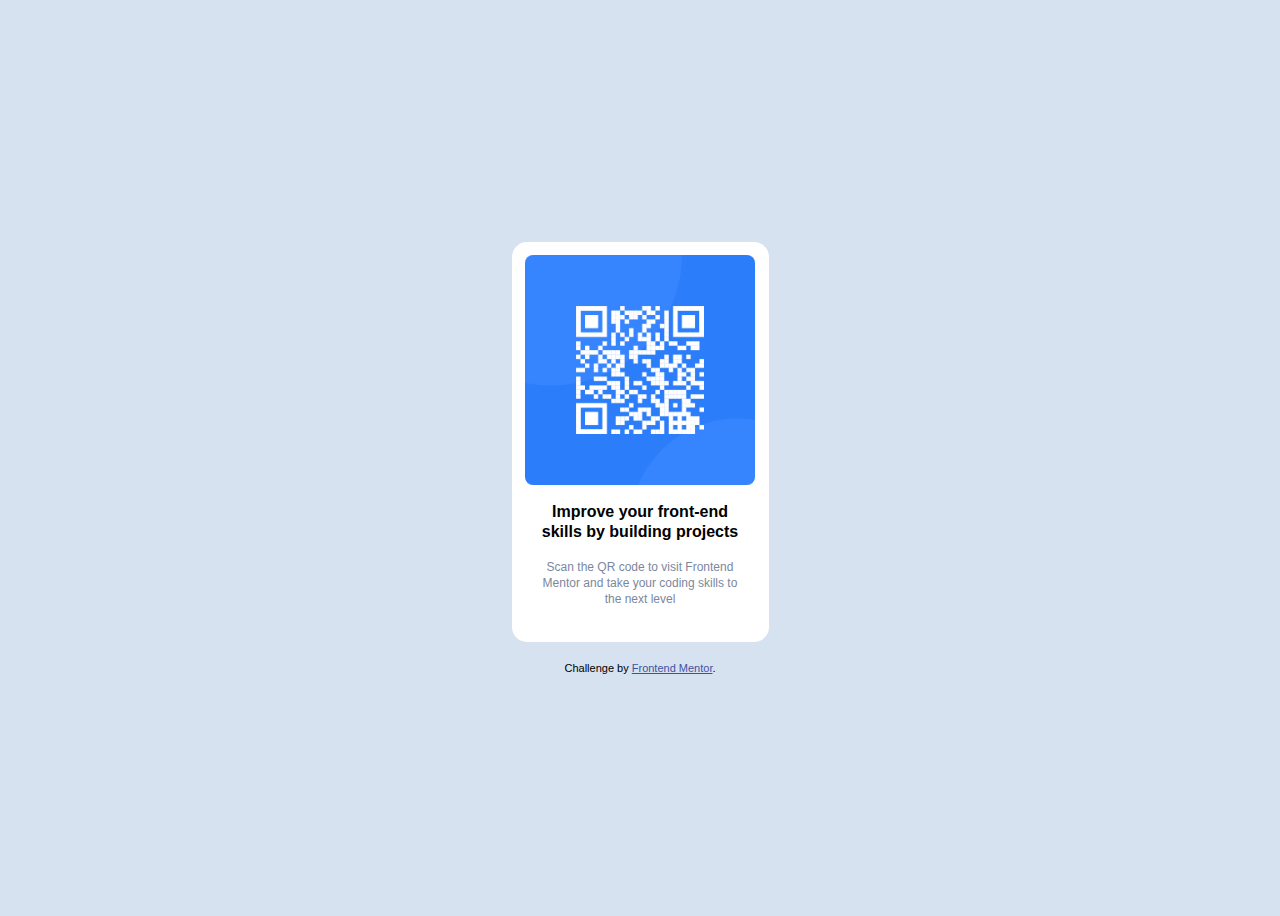
<file: index.html>
<!DOCTYPE html>
<html lang="en">
<head>
  <meta charset="UTF-8">
  <meta name="viewport" content="width=device-width, initial-scale=1.0"> <!-- displays site properly based on user's device -->

  <link rel="icon" type="image/png" sizes="32x32" href="./images/favicon-32x32.png">
  <link rel="stylesheet" href="style.css">
  <title>Frontend Mentor | QR code component</title>

  <!-- Feel free to remove these styles or customise in your own stylesheet 👍 -->
  <style>
    .attribution { font-size: 11px; text-align: center; }
    .attribution a { color: hsl(228, 45%, 44%); }
  </style>
</head>
<body>
  <div class="card">
    <img src="images/image-qr-code.png" alt="qr code">
      <div class="container">
        <h1>Improve your front-end skills by building projects</h1>
        <p>Scan the QR code to visit Frontend Mentor and take your coding skills to the next level</p>
      </div>
  </div>
  <div class="attribution">
    Challenge by <a href="https://www.frontendmentor.io?ref=challenge" target="_blank">Frontend Mentor</a>.
  </div>
</body>
</html>
</file>
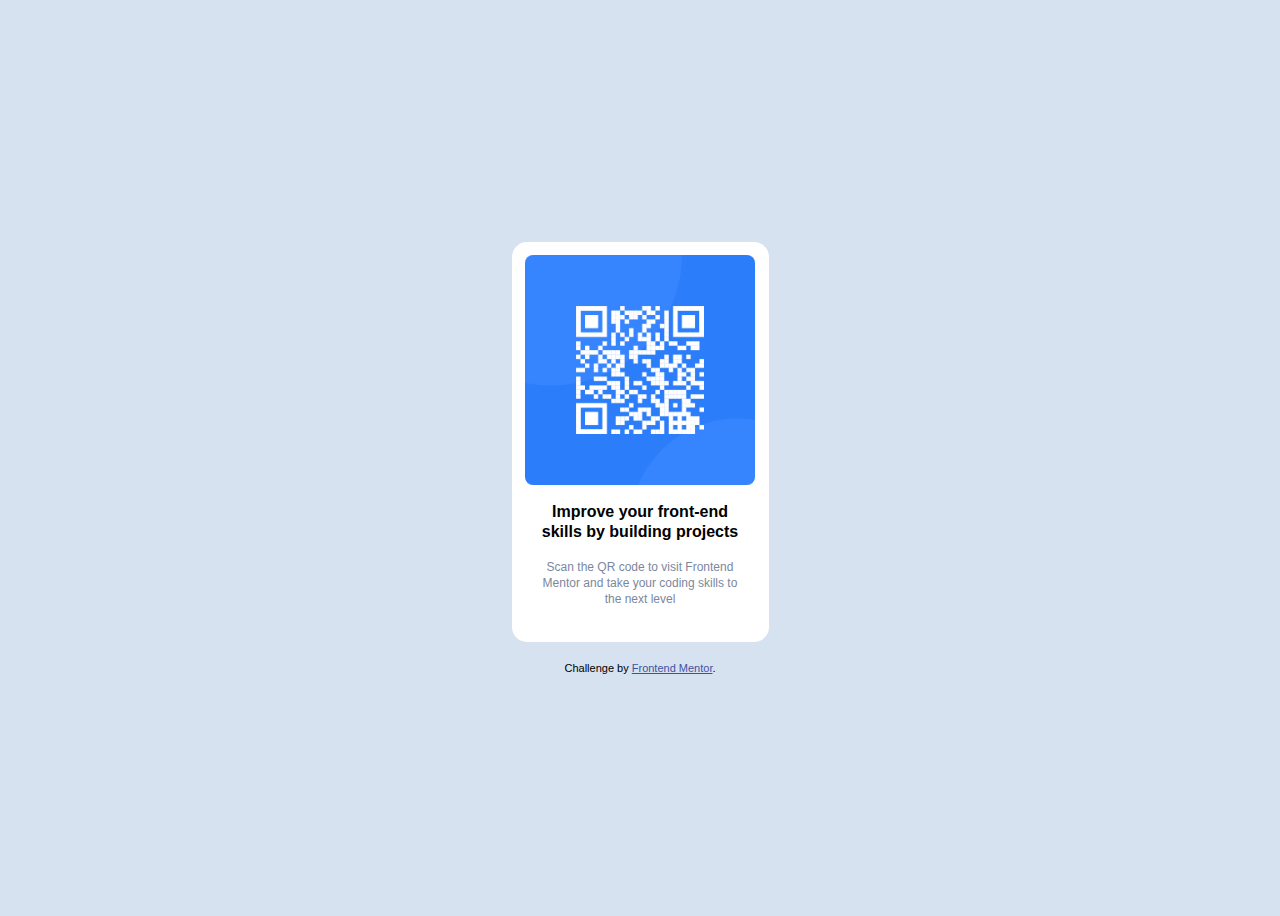
<file: docs/index.html>
<!DOCTYPE html>
<html lang="en">
<head>
  <meta charset="UTF-8">
  <meta name="viewport" content="width=device-width, initial-scale=1.0"> <!-- displays site properly based on user's device -->

  <link rel="icon" type="image/png" sizes="32x32" href="images/favicon-32x32.png?">
  <link rel="stylesheet" href="style.css">
  <title>Frontend Mentor | QR code component</title>

  <!-- Feel free to remove these styles or customise in your own stylesheet 👍 -->
  <style>
    .attribution { font-size: 11px; text-align: center; }
    .attribution a { color: hsl(228, 45%, 44%); }
  </style>
</head>
<body>
  <div class="card">
    <img src="images/image-qr-code.png" alt="qr code">
      <div class="container">
        <h1>Improve your front-end skills by building projects</h1>
        <p>Scan the QR code to visit Frontend Mentor and take your coding skills to the next level</p>
      </div>
  </div>
  <div class="attribution">
    Challenge by <a href="https://www.frontendmentor.io?ref=challenge" target="_blank">Frontend Mentor</a>. 
  </div>
</body>
</html>
</file>
<file: style.css>
body {
    font-family: 'Outfit', sans-serif;
    background-color: hsl(212, 45%, 89%);
    display: flex;
    flex-direction: column;
    justify-content: center;
    align-items: center; 
    min-height: 100vh;
}

.card {
    height: 400px;
    width: 257px;
    background-color: hsl(0, 0%, 100%);
    border-radius: 15px;
}

img {
    height: 230px;
    width: 230px;
    margin-top: 13px;
    margin-left: 13px;
    margin-right: 13px;
    border-radius: 8px;
}

.container {
    padding: 2px 25px;
    text-align: justify;
}

h1 {
    font-size: 16px;
    font-weight: 700;
    text-align: center;
    line-height: 20px;
}

p {
    padding-top: 5px;
    font-weight: 400;
    font-size: 12px;
    text-align: center;
    color: hsl(220, 15%, 55%);
    line-height: 16px;
}

.attribution {
    margin-top: 20px;
}
</file>
<file: docs/style.css>
body {
    font-family: 'Outfit', sans-serif;
    background-color: hsl(212, 45%, 89%);
    display: flex;
    flex-direction: column;
    justify-content:center;
    align-items: center;
    min-height: 100vh;
}

.card {
    height: 400px;
    width: 257px;
    background-color: hsl(0, 0%, 100%);
    border-radius: 15px;
}

img {
    height: 230px;
    width: 230px;
    margin-top: 13px;
    margin-left: 13px;
    margin-right: 13px;
    border-radius: 8px;
}

.container {
    padding: 2px 25px;
    text-align: justify;
}

h1 {
    font-size: 16px;
    font-weight: 700;
    text-align: center;
    line-height: 20px;
}

p {
    padding-top: 5px;
    font-weight: 400;
    font-size: 12px;
    text-align: center;
    color: hsl(220, 15%, 55%);
    line-height: 16px;
}

.attribution {
    margin-top: 20px;
}
</file>
